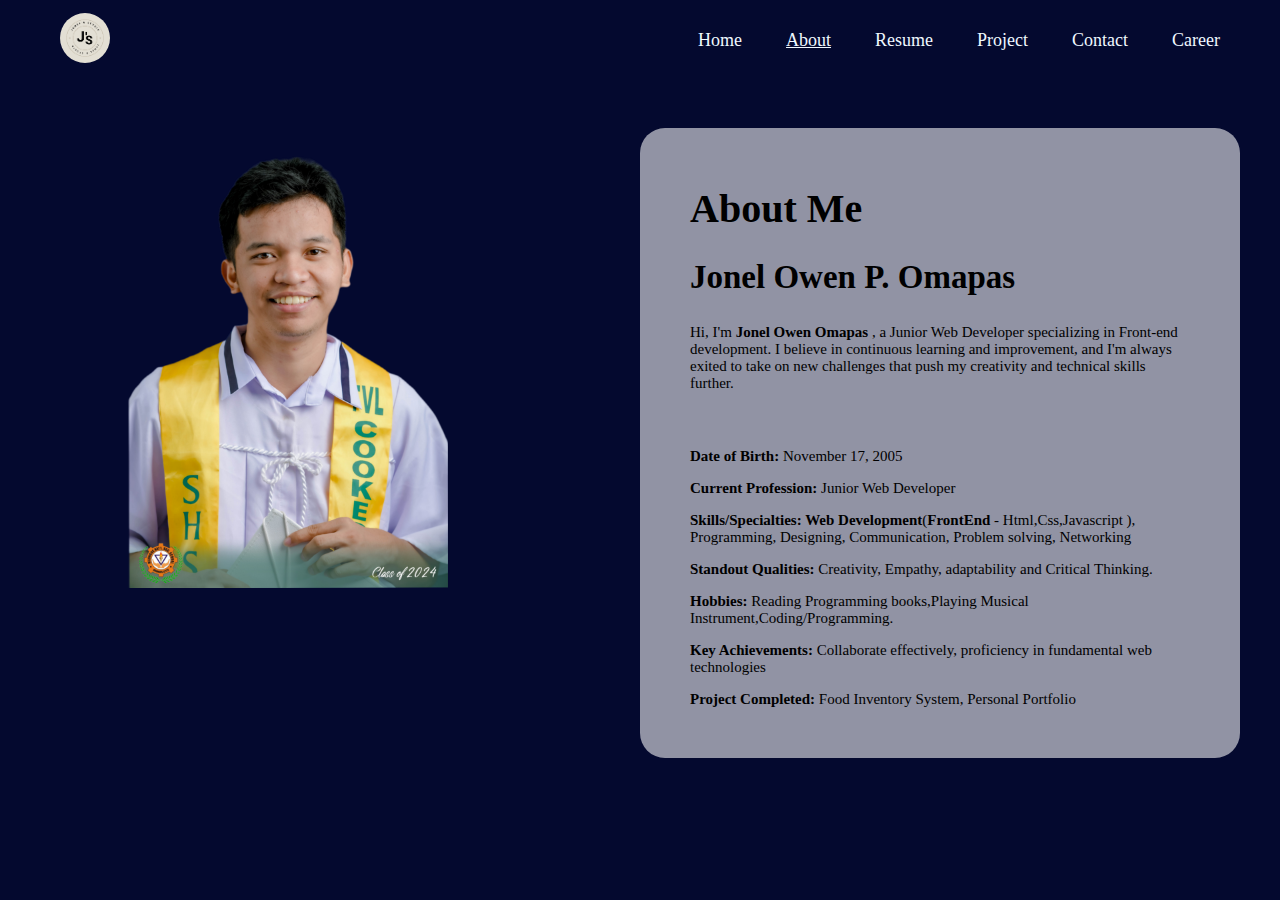
<file: About.html>
<!DOCTYPE html>
<html lang="en">
<head>
    <meta charset="UTF-8">
    <meta name="viewport" content="width=device-width, initial-scale=1.0">
    <link rel="shortcut icon" href="img/logo.png" type="image/x-icon">
    <title>JStudio</title>
    <link rel="stylesheet" href="style.css">
    <style>
        * {
            font-family: 'Times New Roman';
            box-sizing: border-box;
        }
        body {
            background-color: #04092F;
            margin: 0;
            padding: 0;
        }
    </style>
</head>
<body>
    <nav class="navbar">
        <div class="logo">
            <img src="img/logo.png" alt="Kent's Portfolio Logo">
        </div>
        <div class="menu">
            <ul>
                <li><a href="home.html">Home</a></li>
                <li><a href="About.html" style="text-decoration: underline;">About</a></li>
                <li><a href="Resume.html">Resume</a></li>
                <li><a href="Project.html">Project</a></li>
                <li><a href="Contact.html">Contact</a></li>
                <li><a href="Career.html">Career</a></li>
            </ul>
        </div>
    </nav>

    <div class="pic-about">
        <img src="img/Jonel.png" alt="This is my profile in my resume">
    </div>

    <div class="intro-about">
        <section>
            <h1>About Me<br></h1>
            <h2>Jonel Owen P. Omapas</h2>
            <p>Hi, I'm <b>Jonel Owen Omapas</b> , a Junior Web Developer specializing in Front-end development. 
                I believe in continuous learning and improvement, and I'm always exited to take on new challenges that push
                 my creativity and technical skills further.</p><br>
            <p><b>Date of Birth: </b>November 17, 2005</p>
            <p><b>Current Profession: </b>Junior Web Developer</p>
            <p><b>Skills/Specialties: </b> <b>Web Development</b>(<b>FrontEnd</b> - Html,Css,Javascript ), Programming, Designing, Communication, Problem solving, Networking</p>
            <p><b>Standout Qualities: </b>Creativity, Empathy, adaptability and Critical Thinking.</p>  
            <p><b>Hobbies: </b>Reading Programming books,Playing Musical Instrument,Coding/Programming.</p>
            <p><b>Key Achievements: </b>Collaborate effectively, proficiency in fundamental web technologies </p>
            <p><b>Project Completed: </b>Food Inventory System, Personal Portfolio</p><br>
        </section>
    </div>
</body>
</html>
</file>
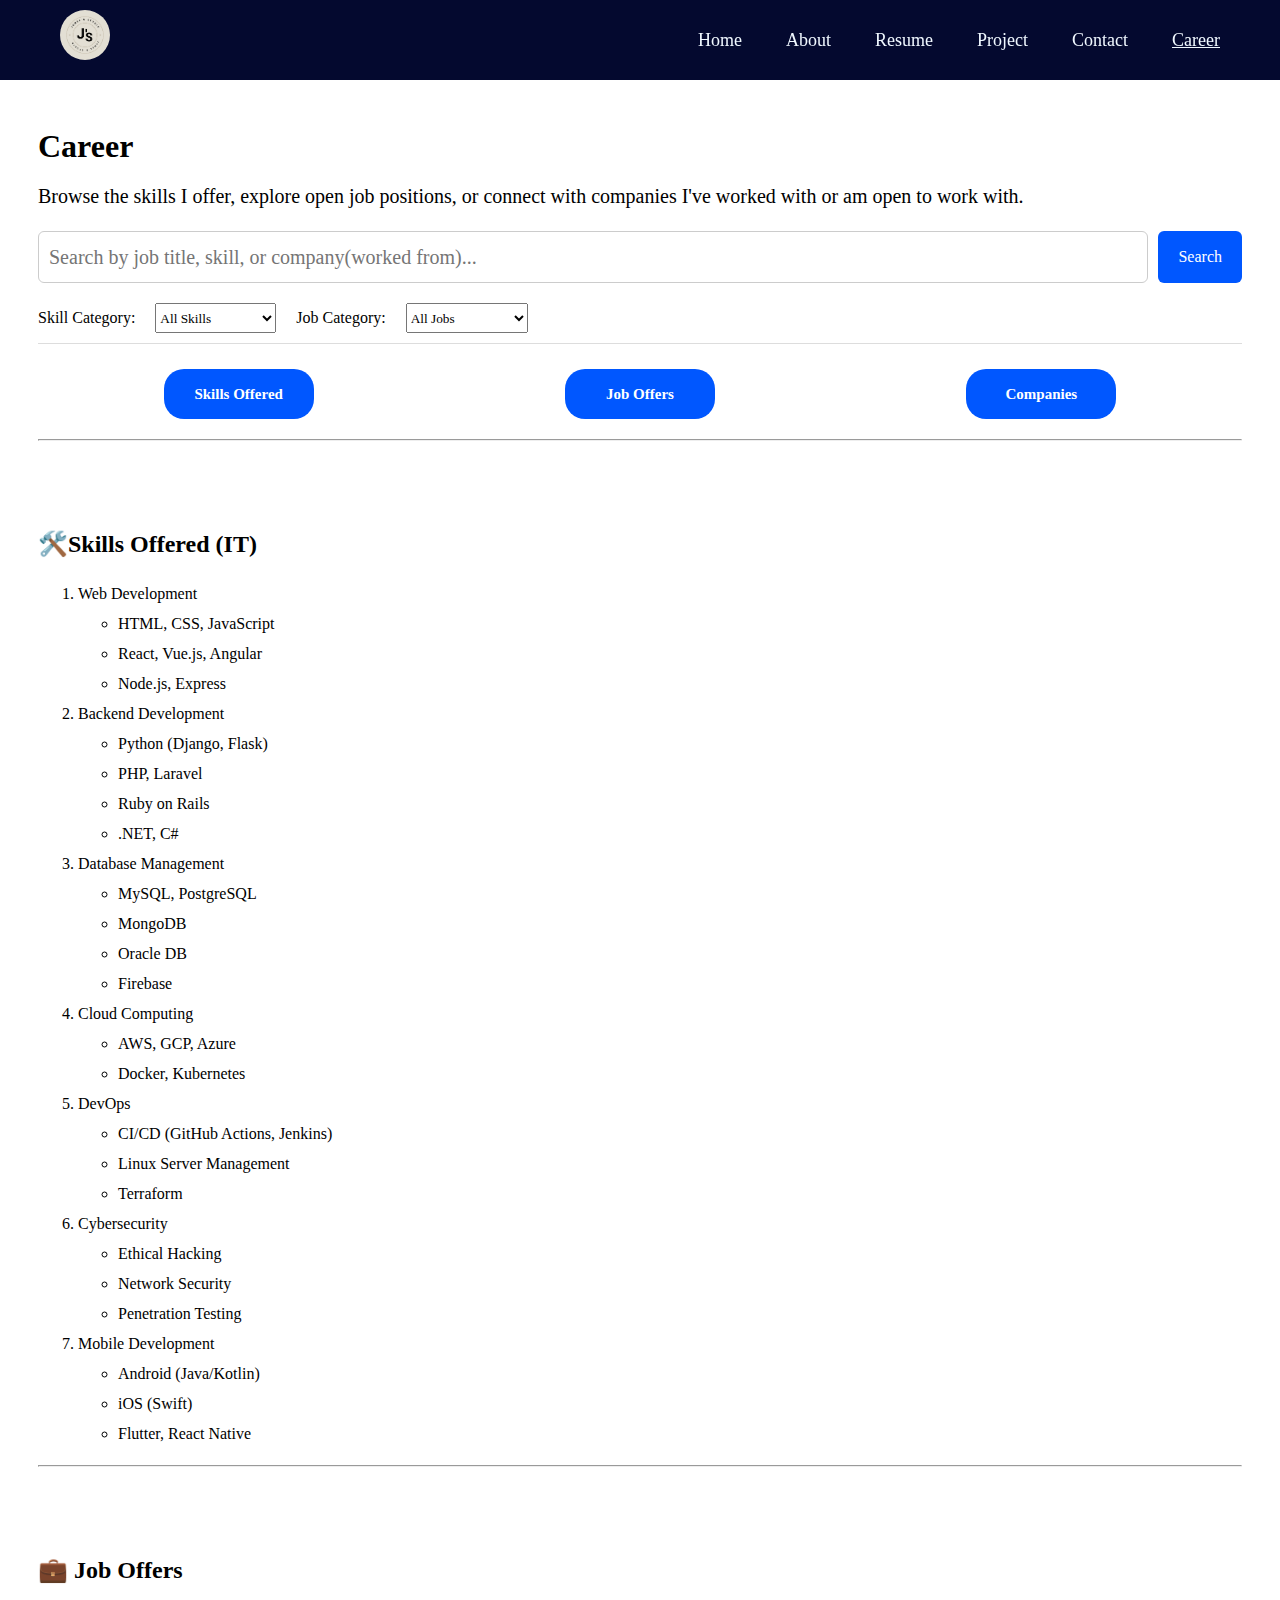
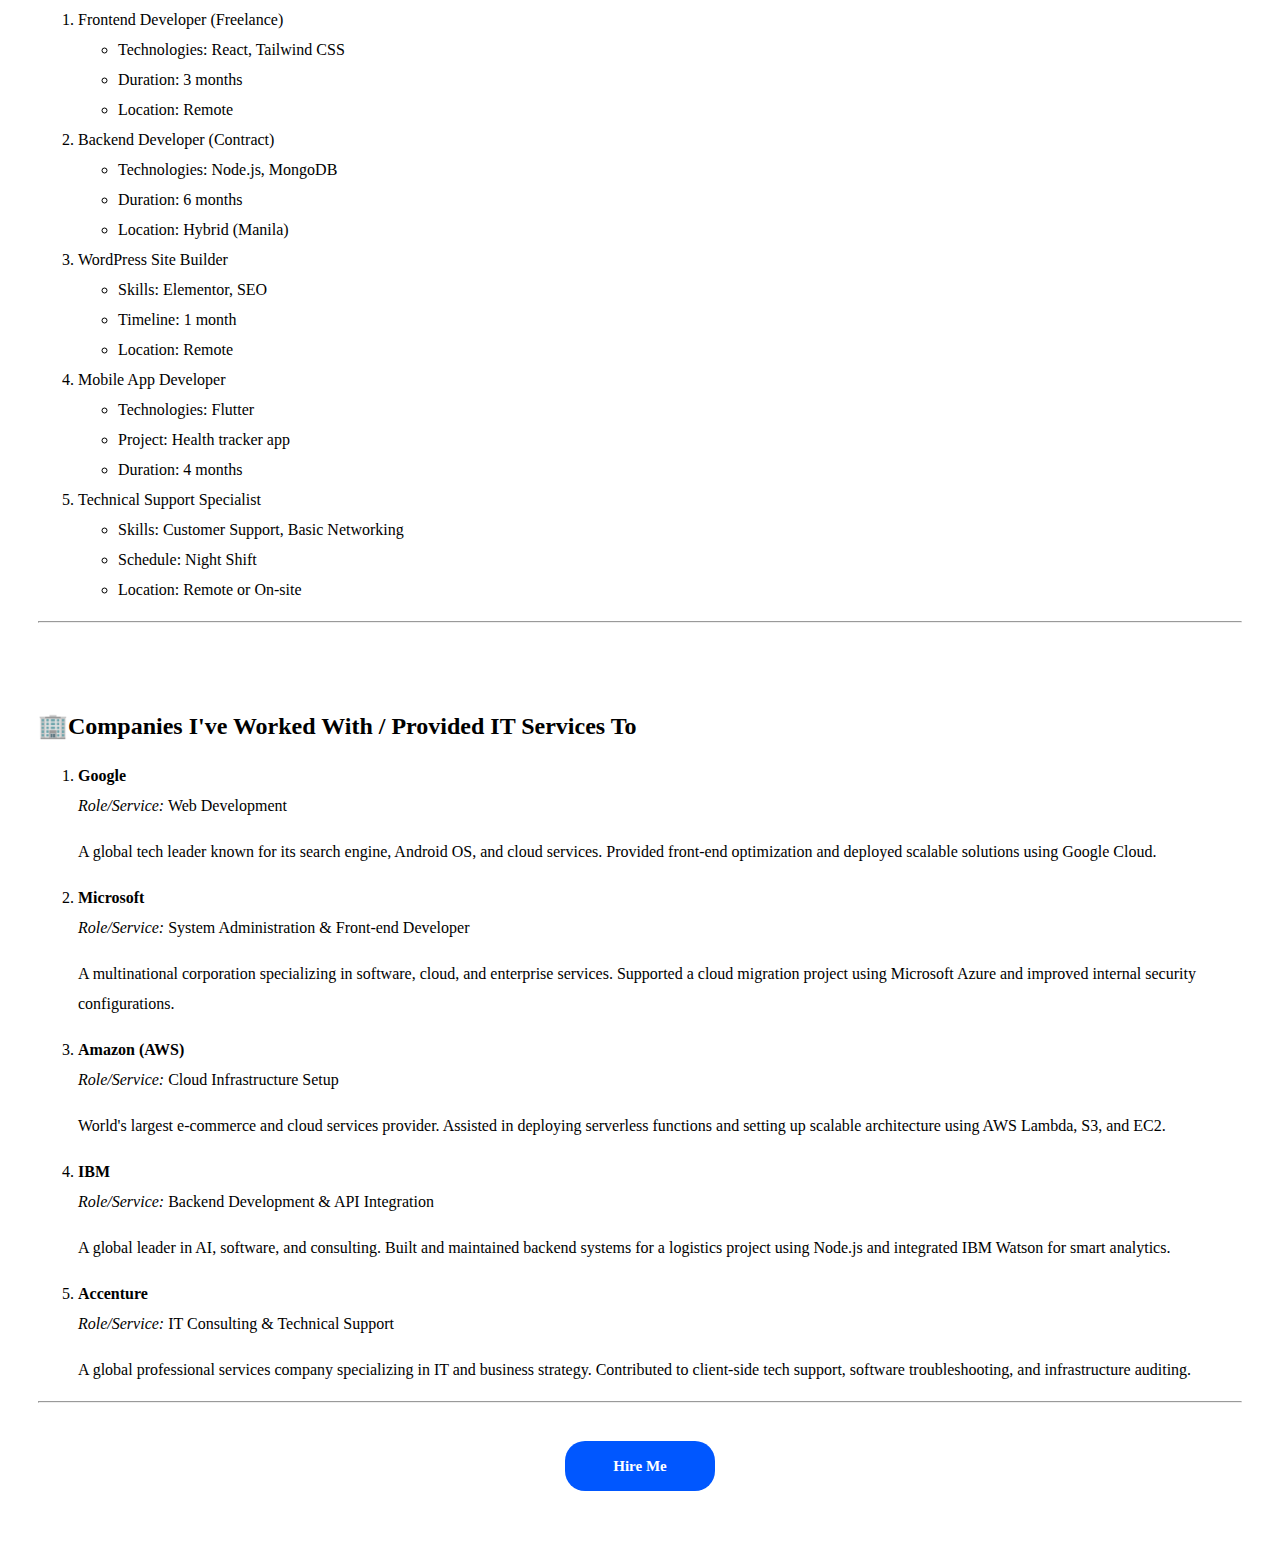
<file: Career.html>
<!DOCTYPE html>
<html lang="en">
<head>
    <meta charset="UTF-8">
    <meta name="viewport" content="width=device-width, initial-scale=1.0">
    <link rel="shortcut icon" href="img/logo.png" type="image/x-icon">
    <title>JStudio</title>
    <link rel="stylesheet" href="style.css">
    <style>
        * {
            font-family: 'Times New Roman';
            box-sizing: border-box;
            line-height: 30px;
            scroll-behavior: smooth;
        }
    </style>
</head>
<body>
    <nav class="navbar">
        <div class="logo">
            <img src="img/logo.png" alt="Jonel's Portfolio Logo" >
        </div>
        <div class="menu">
            <ul>
                <li><a href="home.html">Home</a></li>
                <li><a href="About.html">About</a></li>
                <li><a href="Resume.html">Resume</a></li>
                <li><a href="Project.html">Project</a></li>
                <li><a href="Contact.html">Contact</a></li>
                <li><a style="text-decoration: underline;" href="Career.html">Career</a></li>
            </ul>
        </div>
    </nav>

    <section class="career-section">
        <h1>Career</h1>
        <p>Browse the skills I offer, explore open job positions, or connect with companies I've worked with or am open to work with.</p>
    
        <div class="search-bar">
          <input type="text" placeholder="Search by job title, skill, or company(worked from)...">
          <button>Search</button>
        </div>
    
        <div class="filters">
            <label for="skills">Skill Category:</label>
            <select id="skills">
              <option>All Skills</option>
              <option>Front-End</option>
              <option>Back-End</option>
              <option>Tools & Platforms</option>
            </select>

            <label for="Job">Job Category:</label>
            <select id="Job">
              <option>All Jobs</option>
              <option>Front-End</option>
              <option>Back-End</option>
              <option>Technical Support</option>
              <option>Software Engineer</option>
            </select>
        </div>
    
        <div class="tabs">
          <a href="#skill"><button>Skills Offered</button></a>
          <a href="#job"><button>Job Offers</button></a>
          <a href="#company"><button>Companies</button></a>
        </div>
        <hr>
    </section>

    <section id="skill">
        <h2>🛠️Skills Offered (IT)</h2>
        <ol>
            <li>Web Development
            <ul>
                <li>HTML, CSS, JavaScript</li>
                <li>React, Vue.js, Angular</li>
                <li>Node.js, Express</li>
            </ul>
            </li>
            <li>Backend Development
            <ul>
                <li>Python (Django, Flask)</li>
                <li>PHP, Laravel</li>
                <li>Ruby on Rails</li>
                <li>.NET, C#</li>
            </ul>
            </li>
            <li>Database Management
            <ul>
                <li>MySQL, PostgreSQL</li>
                <li>MongoDB</li>
                <li>Oracle DB</li>
                <li>Firebase</li>
            </ul>
            </li>
            <li>Cloud Computing
            <ul>
                <li>AWS, GCP, Azure</li>
                <li>Docker, Kubernetes</li>
            </ul>
            </li>
            <li>DevOps
            <ul>
                <li>CI/CD (GitHub Actions, Jenkins)</li>
                <li>Linux Server Management</li>
                <li>Terraform</li>
            </ul>
            </li>
            <li>Cybersecurity
            <ul>
                <li>Ethical Hacking</li>
                <li>Network Security</li>
                <li>Penetration Testing</li>
            </ul>
            </li>
            <li>Mobile Development
            <ul>
                <li>Android (Java/Kotlin)</li>
                <li>iOS (Swift)</li>
                <li>Flutter, React Native</li>
            </ul>
            </li>
        </ol>
        <hr>
    </section>

    <section id="job"> 
        <h2>💼 Job Offers</h2>
        <ol>
            <li>Frontend Developer (Freelance)
            <ul>
                <li>Technologies: React, Tailwind CSS</li>
                <li>Duration: 3 months</li>
                <li>Location: Remote</li>
            </ul>
            </li>
            <li>Backend Developer (Contract)
            <ul>
                <li>Technologies: Node.js, MongoDB</li>
                <li>Duration: 6 months</li>
                <li>Location: Hybrid (Manila)</li>
            </ul>
            </li>
            <li>WordPress Site Builder
            <ul>
                <li>Skills: Elementor, SEO</li>
                <li>Timeline: 1 month</li>
                <li>Location: Remote</li>
            </ul>
            </li>
            <li>Mobile App Developer
            <ul>
                <li>Technologies: Flutter</li>
                <li>Project: Health tracker app</li>
                <li>Duration: 4 months</li>
            </ul>
            </li>
            <li>Technical Support Specialist
            <ul>
                <li>Skills: Customer Support, Basic Networking</li>
                <li>Schedule: Night Shift</li>
                <li>Location: Remote or On-site</li>
            </ul>
            </li>
        </ol>
        <hr>
    </section>

    <section id="company">
        <h2>🏢Companies I've Worked With / Provided IT Services To</h2>
        <ol>
          <li>
            <strong>Google</strong><br>
            <em>Role/Service:</em> Web Development<br>
            <p>A global tech leader known for its search engine, Android OS, and cloud services. Provided front-end optimization and deployed scalable solutions using Google Cloud.</p>
          </li>
          <li>
            <strong>Microsoft</strong><br>
            <em>Role/Service:</em> System Administration & Front-end Developer<br>
            <p>A multinational corporation specializing in software, cloud, and enterprise services. Supported a cloud migration project using Microsoft Azure and improved internal security configurations.</p>
          </li>
          <li>
            <strong>Amazon (AWS)</strong><br>
            <em>Role/Service:</em> Cloud Infrastructure Setup<br>
            <p>World's largest e-commerce and cloud services provider. Assisted in deploying serverless functions and setting up scalable architecture using AWS Lambda, S3, and EC2.</p>
          </li>
          <li>
            <strong>IBM</strong><br>
            <em>Role/Service:</em> Backend Development & API Integration<br>
            <p>A global leader in AI, software, and consulting. Built and maintained backend systems for a logistics project using Node.js and integrated IBM Watson for smart analytics.</p>
          </li>
          <li>
            <strong>Accenture</strong><br>
            <em>Role/Service:</em> IT Consulting & Technical Support<br>
            <p>A global professional services company specializing in IT and business strategy. Contributed to client-side tech support, software troubleshooting, and infrastructure auditing.</p>
          </li>
        </ol>
        <hr>
      </section>

      <div class="hire">
        <a href="Contact.html"><button>Hire Me</button></a>
      </div>
</body>
</html>
</file>
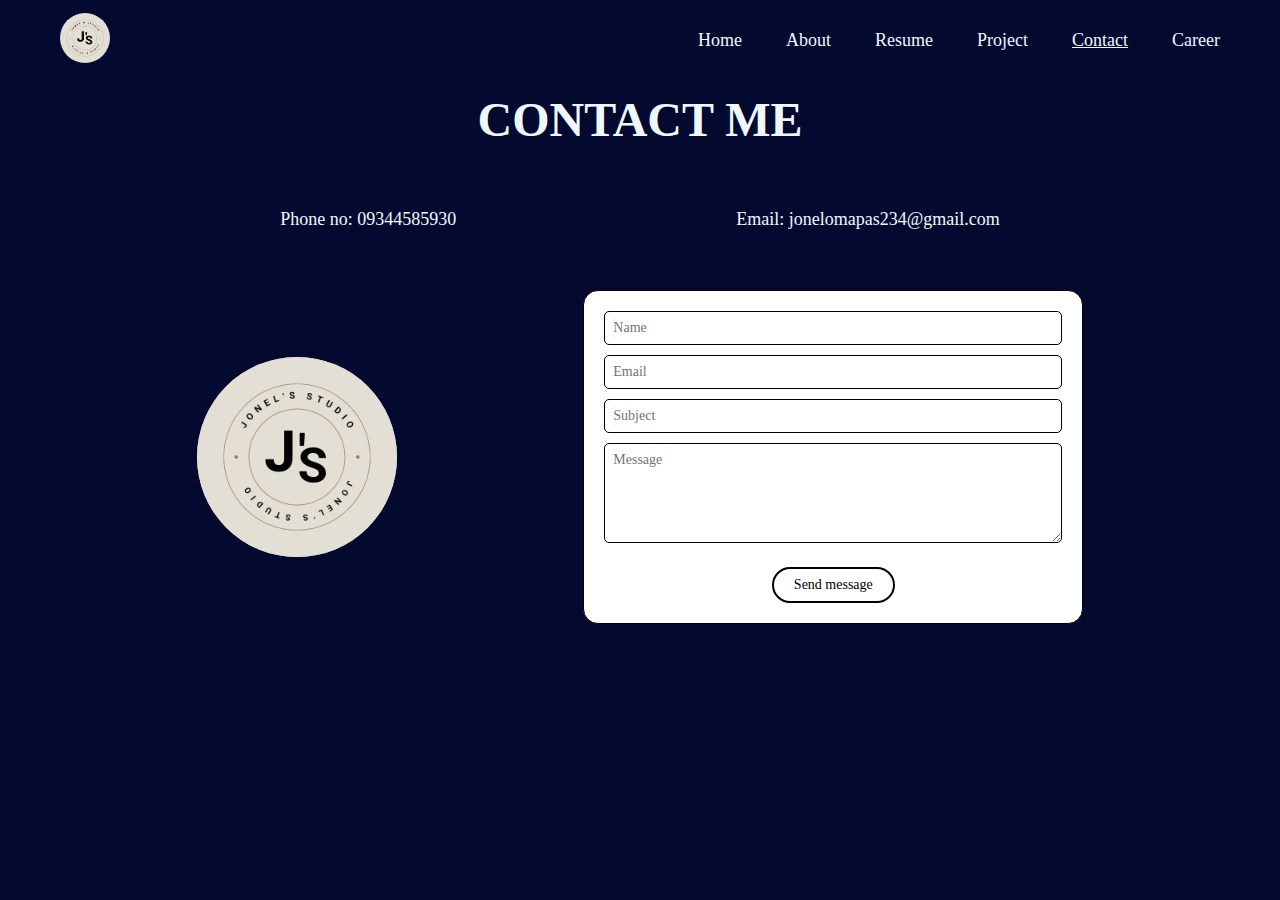
<file: Contact.html>
<!DOCTYPE html>
<html lang="en">
<head>
    <meta charset="UTF-8">
    <meta name="viewport" content="width=device-width, initial-scale=1.0">
    <link rel="shortcut icon" href="img/logo.png" type="image/x-icon">
    <title>JStudio</title>
    <link rel="stylesheet" href="style.css">
    <style>
        * {
            font-family: 'Times New Roman';
            box-sizing: border-box;
        }
        body {
            background-color: #04092F;
            margin: 0;
            padding: 0;
        }
        body .contact, .division{
            display: flex;
            align-items: center;
            justify-content: center;
            margin-top: 60px;
            color: aliceblue;
            font-size: 1.5em;
        }
        .intro, .pic {
            display: inline-block;
            vertical-align: top;
            margin: 100px 40px 20px 40px;
            padding: 20px;
        }
        .intro {
            margin-top: 5%;
            font-size: 22px;
            color: white;
            width: 60%;
        }
        .intro span {
            color: aquamarine;
        }
        .pic {
            background-color: azure;
            width: 20%;
            margin-bottom: 0;
            margin-top: 10%;
            margin-left: 10%;
        }
        .pic img {
            width: 100%;
            margin: -10px;
            padding: 0;
        }
        span {
            font-size: 41px;
        }
        
    </style>
</head>
<body>
    <nav class="navbar">
        <div class="logo">
            <img src="img/logo.png" alt="Kent's Portfolio Logo">
        </div>
        <div class="menu">
            <ul>
                <li><a href="home.html">Home</a></li>
                <li><a href="About.html">About</a></li>
                <li><a href="Resume.html">Resume</a></li>
                <li><a href="Project.html">Project</a></li>
                <li><a href="Contact.html" style="text-decoration: underline;">Contact</a></li>
                <li><a href="Career.html">Career</a></li>
            </ul>
        </div>
    </nav>

    <div class="contact"><h1>CONTACT ME</h1></div>
    <div class="contact-info">
        <div>Phone no: 09344585930</div>
        <div>Email: <a href="mailto: jonelomapas234@gmail.com">jonelomapas234@gmail.com</a></div>
      </div>
    
    
      <div class="container">
        <div class="profile-circle"><img src="img/logo.png" alt=""></div>
        <form> 
        <div class="form-box">
          <input type="text" placeholder="Name">
          <input type="email" placeholder="Email">
          <input type="text" placeholder="Subject">
          <textarea placeholder="Message"></textarea>
          <button>Send message</button>
        </form> 
        </div>
      </div>
</body>
</html>
</file>
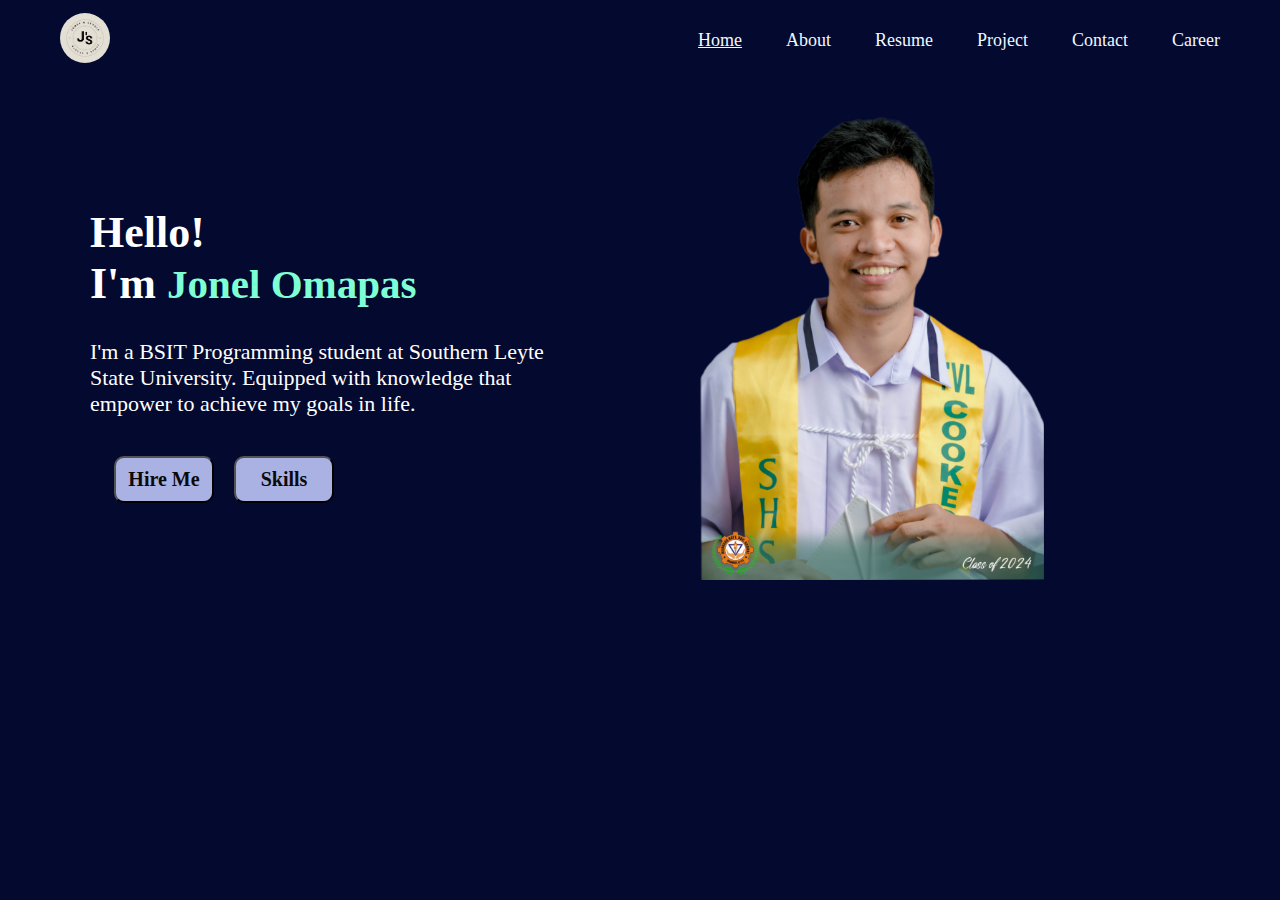
<file: home.html>
<!DOCTYPE html>
<html lang="en">
<head>
    <meta charset="UTF-8">
    <meta name="viewport" content="width=device-width, initial-scale=1.0">
    <link rel="shortcut icon" href="img/logo.png" type="image/x-icon">
    <title>JStudio</title>
    <link rel="stylesheet" href="style.css">
    <style>
        * {
            font-family: 'Times New Roman';
            box-sizing: border-box;
        }
        body {
            background-color: #04092F;
            margin: 0;
            padding: 0;
        }
    </style>
</head>
<body>
    <nav class="navbar">
        <div class="logo">
            <img src="img/logo.png" alt="Jonel's Portfolio Logo">
             <!-- <h2>J'STUDIO</h3> -->
        </div>
        <div class="menu">
            <ul>
                <li><a href="home.html" style="text-decoration: underline;">Home</a></li>
                <li><a href="About.html">About</a></li>
                <li><a href="Resume.html">Resume</a></li>
                <li><a href="Project.html">Project</a></li>
                <li><a href="Contact.html">Contact</a></li>
                <li><a href="Career.html">Career</a></li>
            </ul>
        </div>
    </nav>

    <div class="introhome">
        <section>
            <h1>Hello!<br>
                I'm <span class="name">Jonel Omapas</span>
            </h1>
            <p>I'm a BSIT Programming student at Southern Leyte State University. Equipped with knowledge that empower to achieve my goals in life.</p>
        </section>
    </div>

    <div class="pichome">
        <img src="img/Jonel.png" alt="This is my profile in my resume">
    </div>
    <div class="hire-me">
        <a href="Contact.html"><button>Hire Me</button></a>
        <a href="Career.html"><button>Skills</button></a>
    </div>
</body>
</html>
</file>
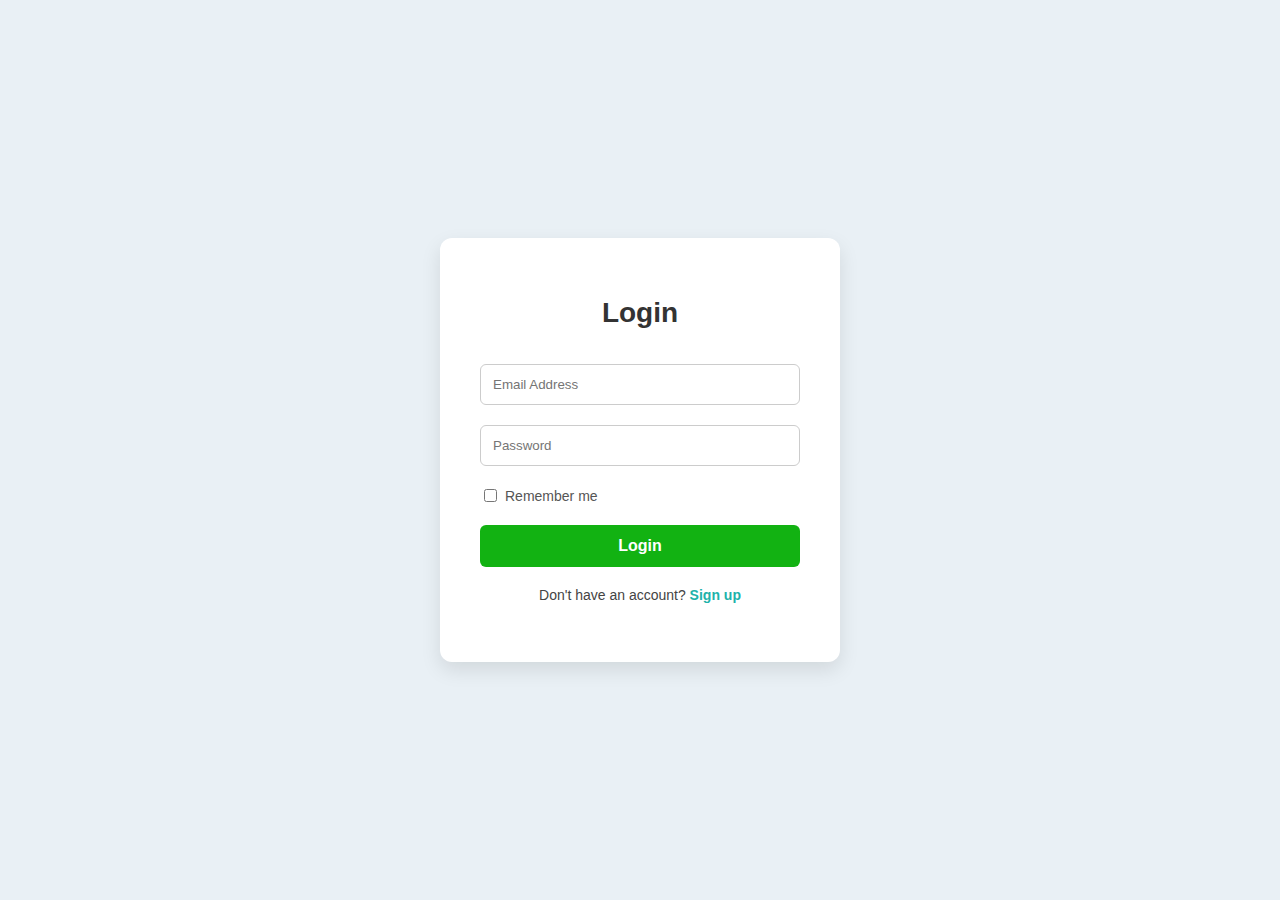
<file: login.html>
<!DOCTYPE html>
<html lang="en">
<head>
  <meta charset="UTF-8" />
  <meta http-equiv="X-UA-Compatible" content="IE=edge" />
  <meta name="viewport" content="width=device-width, initial-scale=1.0" />
  <link rel="shortcut icon" href="img/logo.png" type="image/x-icon">
  <title>Login</title>
    <link rel="stylesheet" href="style.css">
  <style>
    body {
      margin: 0;
      font-family: Arial, sans-serif;
      background: #e9f0f5;
      height: 100vh;
      display: flex;
      align-items: center;
      justify-content: center;
    }
  </style>
</head>
<body>

  <div class="log-container">
    <form action="home.html">
      <h1>Login</h1>

      <input type="email" placeholder="Email Address" required /><br />
      <input type="password" placeholder="Password" required /><br />

      <label class="check">
        <input type="checkbox" />
        Remember me
      </label>

      <button type="submit" class="login2">Login</button>

      <h4>
        Don't have an account?
        <a href="sign.html" class="signup">Sign up</a>
      </h4>
    </form>
  </div>

</body>
</html>
</file>
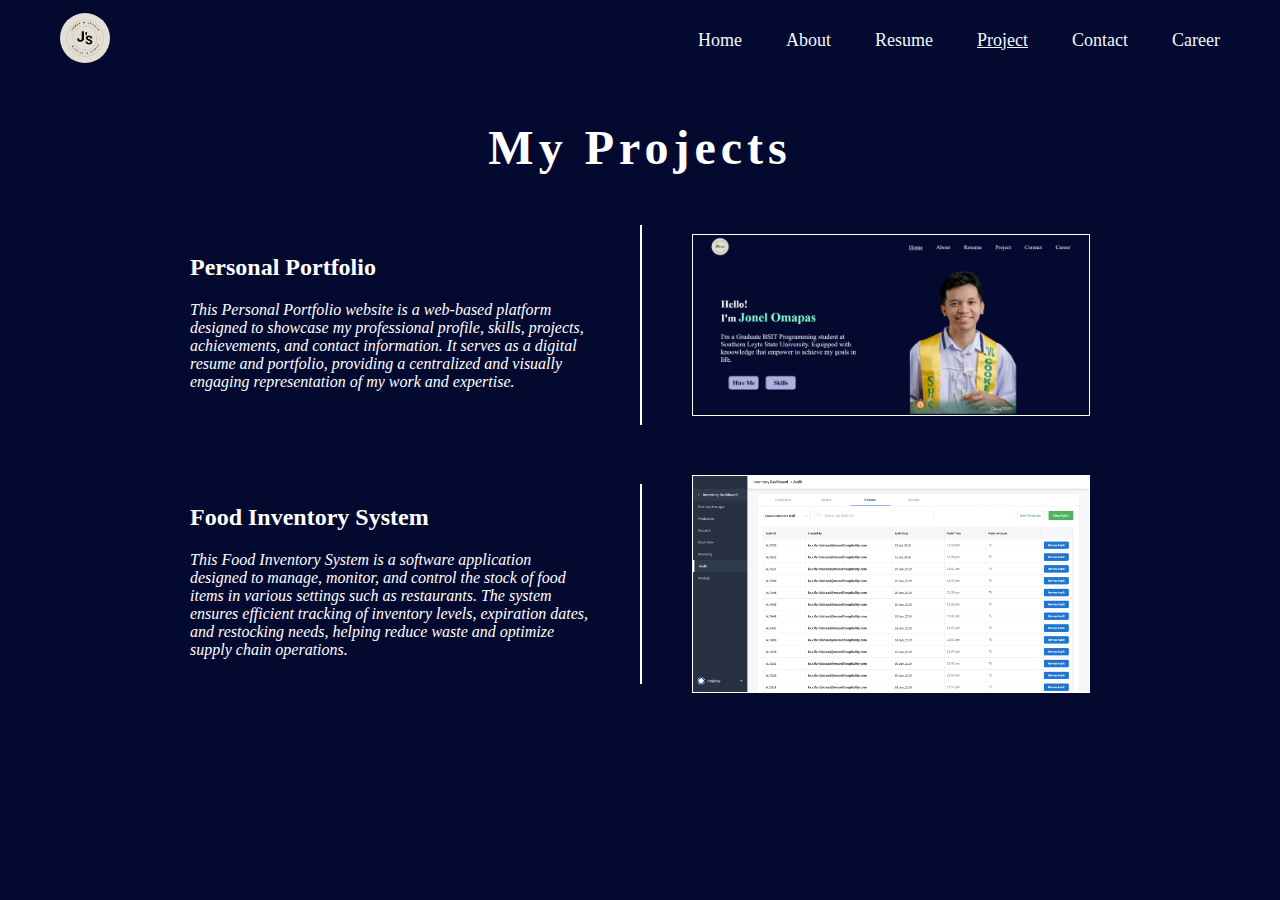
<file: Project.html>
<!DOCTYPE html>
<html lang="en">
<head>
  <meta charset="UTF-8">
  <meta name="viewport" content="width=device-width, initial-scale=1.0">
  <link rel="shortcut icon" href="img/logo.png" type="image/x-icon">
  <title>JStudio</title>
  <link rel="stylesheet" href="style.css">
  <style>
    * {
        font-family: 'Times New Roman';
        box-sizing: border-box;
        color: white;
        margin: 0;
        padding: 0;
        }

    body {
        background-color: #04092F;
        font-family: Cambria, Cochin, Georgia, Times, 'Times New Roman', serif;
        }
  </style>
</head>
<body>

    <nav class="navbar">
        <div class="logo">
            <img src="img/logo.png" alt="Kent's Portfolio Logo">
        </div>
        <div class="menu">
            <ul>
                <li><a href="home.html">Home</a></li>
                <li><a href="About.html">About</a></li>
                <li><a href="Resume.html">Resume</a></li>
                <li><a href="Project.html" style="text-decoration: underline;">Project</a></li>
                <li><a href="Contact.html">Contact</a></li>
                <li><a href="Career.html">Career</a></li>
            </ul>
        </div>
    </nav>

  <section class="projects-section">
    <h1>My Projects</h1>

    <div class="project-container">
      <!-- Project 1 -->
      <div class="project-card">
        <div class="project-info">
          <h2>Personal Portfolio</h2>
          <p><em>This Personal Portfolio website is a web-based platform designed to showcase my
            professional profile, skills, projects, achievements, and contact information. 
            It serves as a digital resume and portfolio, providing a centralized and visually engaging representation of my work and expertise.</em></p>
        </div>
        <div class="divider"></div>
        <div class="upload-box"><img src="img/sample.png" alt="This is an image"></div>
      </div>

      <!-- Project 2 -->
      <div class="project-card">
        <div class="project-info">
          <h2>Food Inventory System</h2>
          <p><em>This Food Inventory System is a software application designed to manage, monitor, and control the stock of food items in various settings such as restaurants. 
            The system ensures efficient tracking of inventory levels, expiration dates, and restocking needs, helping reduce waste and optimize supply chain operations.</em></p>
        </div>
        <div class="divider"></div>
        <div class="upload-box"><img src="img/Audit-1.png" alt=""></div>
      </div>
</body>
</html>
</file>
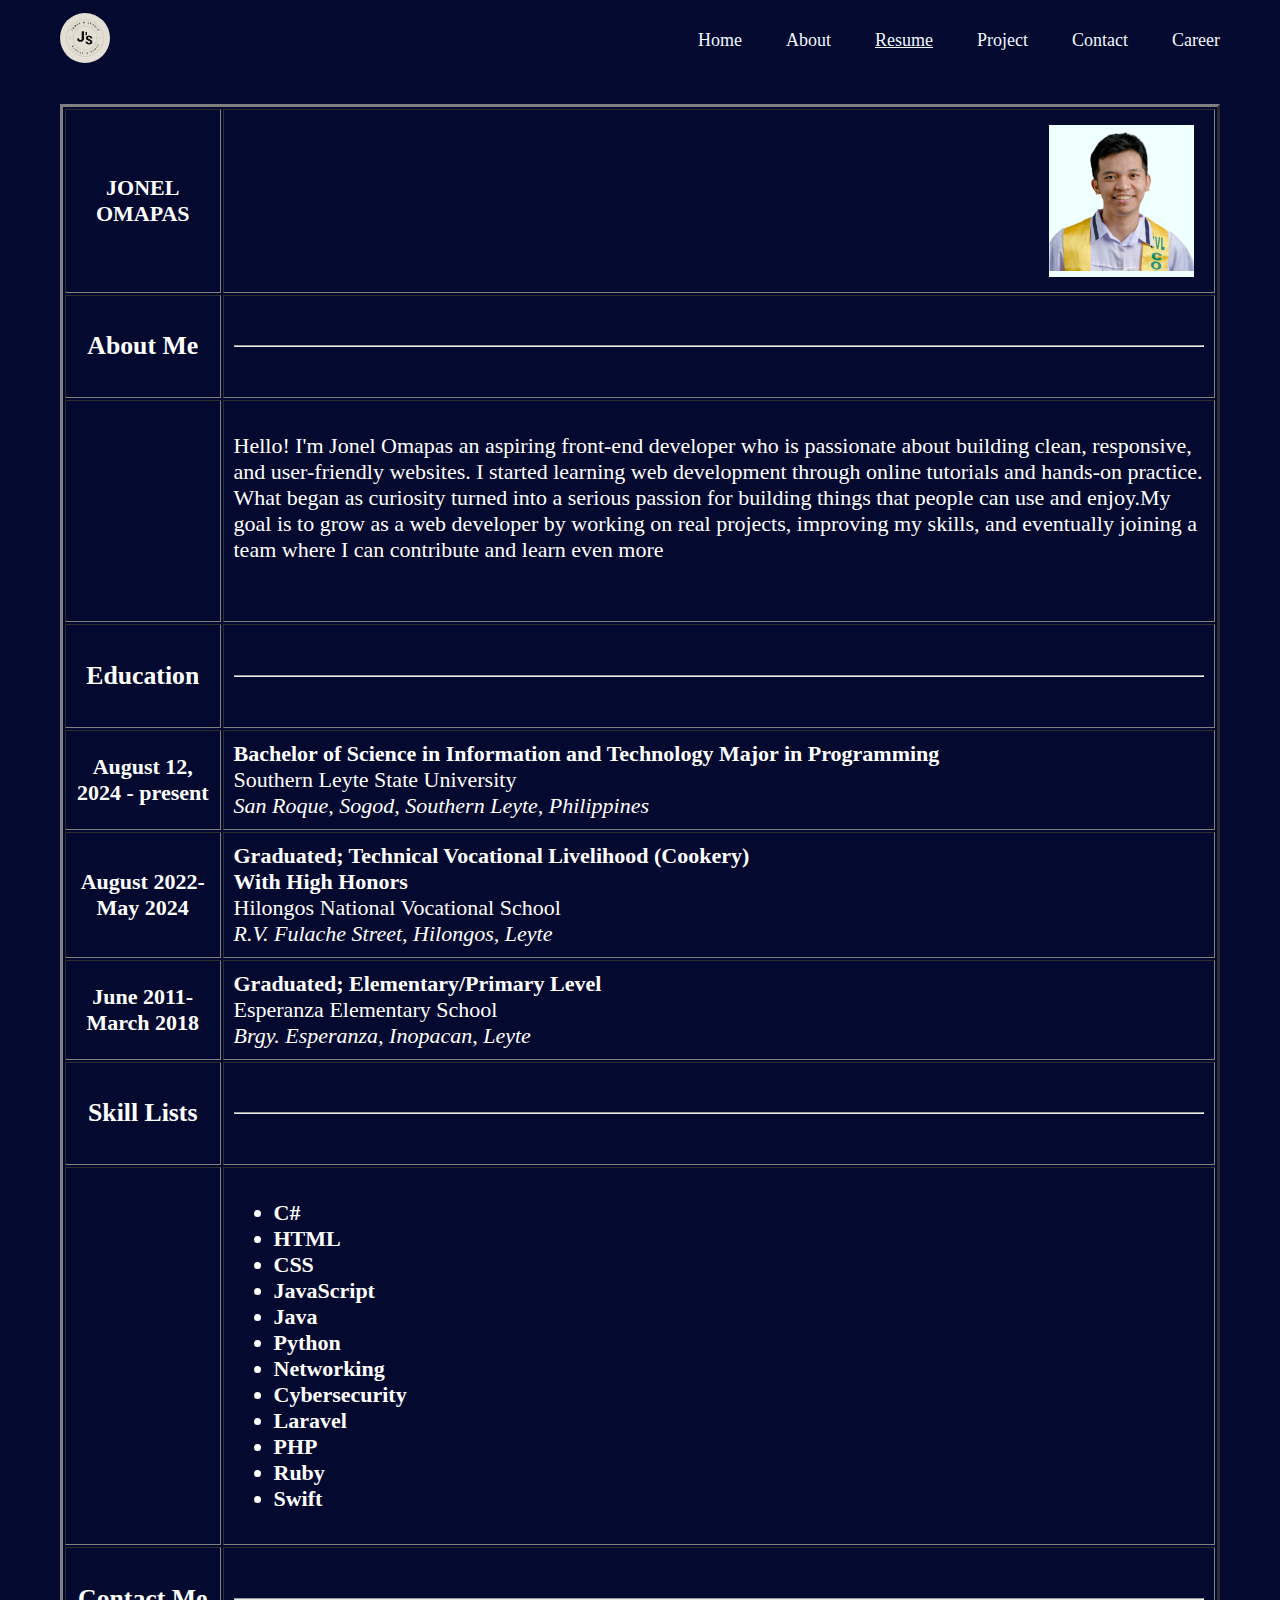
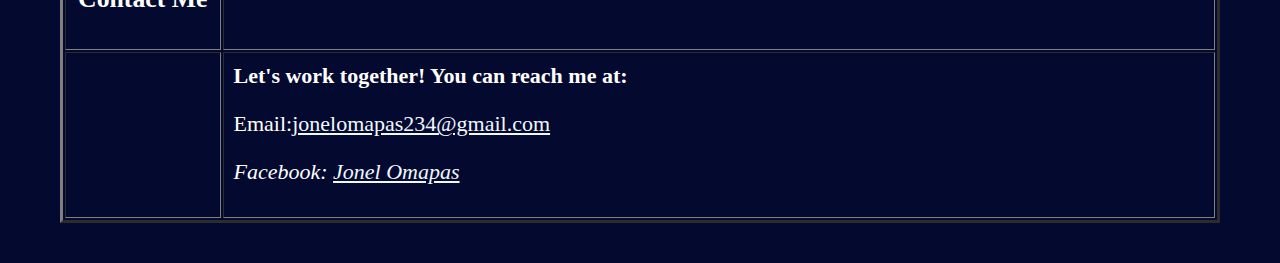
<file: Resume.html>
<!DOCTYPE html>
<html lang="en">
<head>
    <meta charset="UTF-8">
    <meta name="viewport" content="width=device-width, initial-scale=1.0">
    <link rel="shortcut icon" href="img/logo.png" type="image/x-icon">
    <title>JStudio</title>
    <link rel="stylesheet" href="style.css">
    <style>
        * {
            font-family: 'Times New Roman';
            box-sizing: border-box;
        }
        body {
            background-color: #04092F;
            margin: 0;
            padding: 0;
        }
        .navbar {
            position: fixed;
            z-index: 999;
            background-color: #04092F;
            display: inline-flex;
            align-items: center;
            padding-left: 20px;
            height: 80px;
            width: 100%;
            top: 0;
            left: 0;
        }
        .navbar .logo {
            margin: 5px 40px;
        }
        .menu {
            margin-left: auto;
            margin-right: 40px;
        }
        .menu a {
            color: aliceblue;
            text-decoration: none;
        }
        .menu li {
            text-decoration: none;
            padding: 12px 20px;
            display: inline-block;
            text-align: right;
            font-size: 18px;
        }
        .menu a:hover {
            text-decoration: underline;
            color: aliceblue;
            text-shadow: 0px 0px 20px aqua;
        }
        .logo img {
            border-radius: 50%;
            width: 50px;
        }
    </style>
</head>
<body>
    <nav class="navbar">
        <div class="logo">
            <img src="img/logo.png" alt="Kent's Portfolio Logo">
        </div>
        <div class="menu">
            <ul>
                <li><a href="home.html">Home</a></li>
                <li><a href="About.html">About</a></li>
                <li><a href="Resume.html" style="text-decoration: underline;">Resume</a></li>
                <li><a href="Project.html">Project</a></li>
                <li><a href="Contact.html">Contact</a></li>
                <li><a href="Career.html">Career</a></li>
            </ul>
        </div>
    </nav>

    <div class="intro">
        <table border="3px">
            <tr>
                <th>JONEL OMAPAS</th>
                <td>
                    <div class="pic">
                    <img src="img/ID.png" alt="This is my profile in my resume">
                    </div>
                </td>
            </tr>
            
            <tr>
                <th><h3>About Me</h3></th>
                <td><hr></td>
            </tr>
              
              <th></th>
                <td>
                 <p>Hello! I'm Jonel Omapas an aspiring front-end developer who is passionate about building clean, responsive, and user-friendly websites. I started learning web development through online tutorials and hands-on practice. What began as curiosity turned into a serious passion for building things that people can use and enjoy.My goal is to grow as a web developer by working on real projects, improving my skills, and eventually joining a team where I can contribute and learn even more</p><br>
                </td>
                
                
            <tr>
                <th><h3>Education</h3></th>
                <td><hr></td>
            </tr>
            <tr>
                <th>August 12, 2024 - present</th>
                <td><b>Bachelor of Science in Information and Technology Major in Programming</b><br>
                 Southern Leyte State University <br>
                 <em>San Roque, Sogod, Southern Leyte, Philippines</em> 
                </td>
            </tr>
            <tr>
                <th>August 2022- May 2024</th>
                <td><b>Graduated; Technical Vocational Livelihood (Cookery)</b><br>
                 <b>With High Honors <br></b> Hilongos National Vocational School <br>
                 <em>R.V. Fulache Street, Hilongos, Leyte</em>
                </td>
            </tr>
            <tr>
                <th>June 2011- March 2018</th>
                <td><b>Graduated; Elementary/Primary Level</b><br>
                 Esperanza Elementary School<br>
                 <em>Brgy. Esperanza, Inopacan, Leyte</em>
                </td>
            </tr>
            
            <tr>
                <th><h3>Skill Lists</h3></th>
                <td><hr></td>
            </tr>
            
            <tr>
                <th></th>
                
                <td><b><ul>
                    <li>C#</li>
                    <li>HTML</li>
                    <li>CSS</li>
                    <li>JavaScript</li>
                    <li>Java</li>
                    <li>Python</li>
                    <li>Networking</li>
                    <li>Cybersecurity</li>
                    <li>Laravel</li>
                    <li>PHP</li>
                    <li>Ruby</li>
                    <li>Swift</li>
                </ul></b>
                
                </td>
            </tr>
            
            <tr>
                <th><h3>Contact Me</h3></th>
                <td><hr></td>
            </tr>
            <tr>
                <th></th>
                <td><b>Let's work together! You can reach me at:</b><br>
               <p>Email:<a href="mailto: jonelomapas234@gmail.com">jonelomapas234@gmail.com</a></p>
               <em><p>Facebook: <a href="https://www.facebook.com/jonel.omapas.2024" target="_blank">Jonel Omapas</a></p></em>
                </td>
            </tr>
        </table>
    </div>
</body>
</html>
</file>
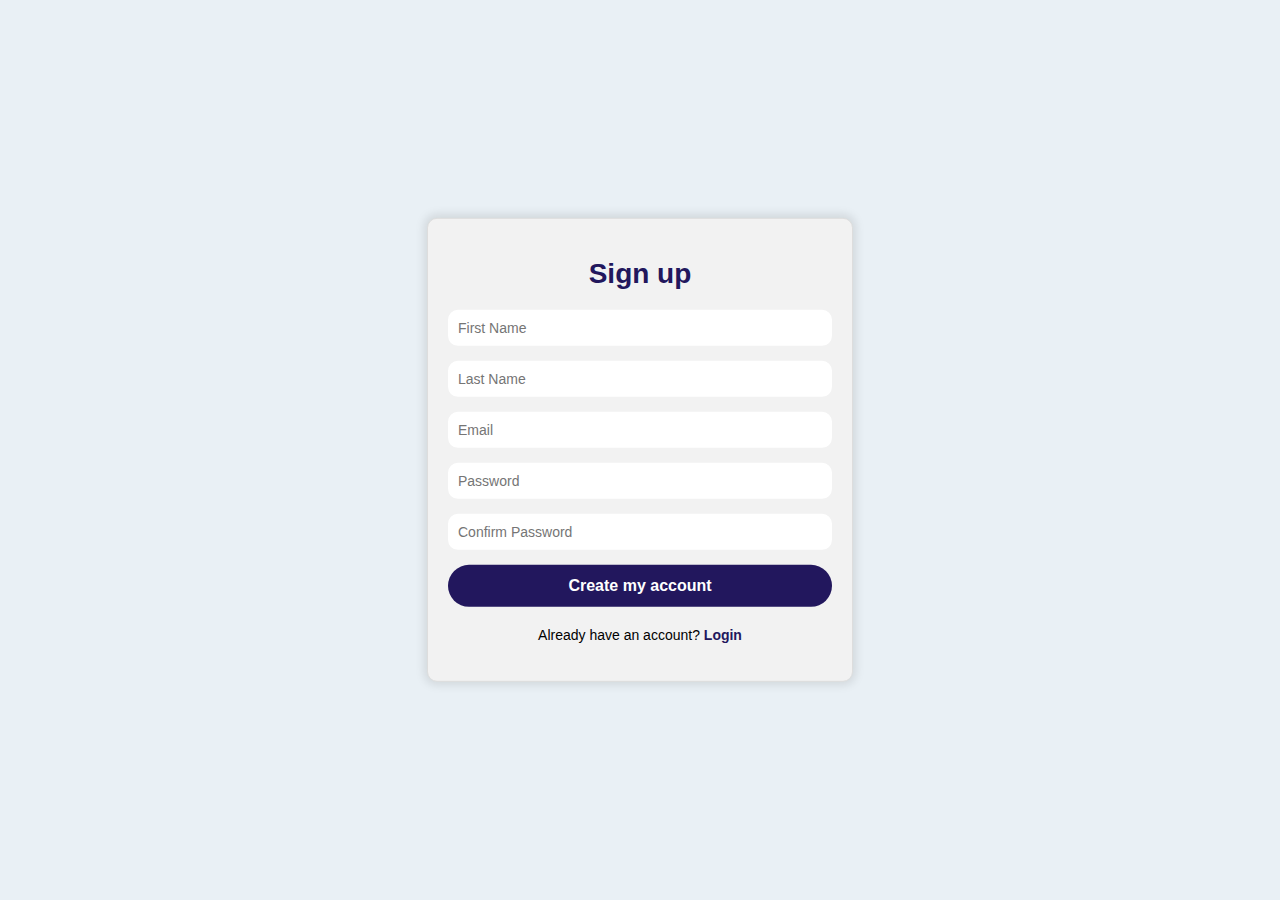
<file: sign.html>
<!DOCTYPE html>
<html lang="en">
<head>
  <meta charset="UTF-8" />
  <meta name="viewport" content="width=device-width, initial-scale=1.0"/>
  <link rel="shortcut icon" href="img/logo.png" type="image/x-icon">
  <title>Sign up</title>
    <link rel="stylesheet" href="style.css">
  <style>
    body {
      margin: 0;
      padding: 0;
      font-family: Arial, sans-serif;
      background-color: #e9f0f5;
      height: 100vh;
    }
  </style>
</head>

<body>
  <div class="sign-container">
    <form action="home.html">
      <h1 class="head">Sign up</h1>

      <input type="text" placeholder="First Name" required><br>
      <input type="text" placeholder="Last Name" required><br>
      <input type="email" placeholder="Email" required><br>
      <input type="password" placeholder="Password" required><br>
      <input type="password" placeholder="Confirm Password" required><br>

      <button type="submit" class="create">Create my account</button>

      <h4>Already have an account? <a href="login.html" class="sign">Login</a></h4>
    </form>
  </div>
</body>
</html>
</file>
<file: style.css>
/* landing css */
.nav-links {
    display: flex;
    gap: 30px;
  }

  .main-content {
    position: absolute;
    top: 50%;
    left: 50%;
    transform: translate(-50%, -50%);
    text-align: center;
  }

  .main-content h2 {
    font-size: 24px;
    margin-bottom: 10px;
    letter-spacing: 2px;
  }

  .main-content h1 {
    font-size: 100px;
    font-weight: bold;
    letter-spacing: 10px;
    margin-bottom: 20px;
  }
  .main nav button{
      background-color: transparent;
      font-size: 20px;
      border: none;
  }

  .main nav button:hover{
      text-decoration: underline;
  }

  .buttons {
    display: flex;
    justify-content: center;
    gap: 15px;
  }

  .buttons button{
        background-color: transparent;
        text-decoration: none;
        padding: 10px 20px;
        border-radius: 5px;
        font-size: 18px;
        border: 2px solid #00124a;
        color: #00124a;
        transition: ease-in color 0.3s;
  }

  .buttons button:hover {
    background: #00124a;
    color: white;
  }
  .pop{
      margin: auto;
  }

/* paras navbar sa tanan */
.navbar {
    position: fixed;
    z-index: 999;
    background-color: #04092F;
    display: inline-flex;
    align-items: center;
    padding-left: 20px;
    height: 80px;
    width: 100%;
    top: 0;
    left: 0;
}
.navbar .logo {
    margin: 5px 40px;
}
.menu {
    margin-left: auto;
    margin-right: 40px;
}
.menu a {
    color: aliceblue;
    text-decoration: none;
}
.menu li {
    text-decoration: none;
    padding: 12px 20px;
    display: inline-block;
    text-align: right;
    font-size: 18px;
}
.menu a:hover {
    text-decoration: underline;
    color: aliceblue;
    text-shadow: 0px 0px 20px aqua;
}
.logo img {
    border-radius: 50%;
    width: 50px;
}
.logo h2{
  color: #FFFFFF;
}

/* paras sign up */
.sign-container {
    position: absolute;
    top: 50%;
    left: 50%;
    transform: translate(-50%, -50%);
    text-align: center;
    background-color: #f2f2f2;
    padding: 20px;
    border: 1px solid #ddd;
    border-radius: 10px;
    box-shadow: 0 0 10px 3px rgba(0, 0, 0, 0.1);
    width: 30%;
}

h1.head {
  margin-bottom: 20px;
  font-size: 28px;
  color: #22175D;
}

.sign-container input {
  margin-bottom: 15px;
  padding: 10px;
  width: 100%;
  border: none;
  border-radius: 10px;
  box-sizing: border-box;
  font-size: 14px;
}

.create {
  background-color: #22175D;
  width: 100%;
  color: white;
  border-radius: 25px;
  padding: 12px;
  font-size: 16px;
  font-weight: bold;
  border: none;
  cursor: pointer;
  transition: background-color 0.3s ease;
}

.create:hover {
  background-color: #2f2590;
}

h4 {
  font-weight: 400;
  margin-top: 20px;
  font-size: 14px;
}

.sign {
  font-weight: bold;
  text-decoration: none;
  color: #22175D;
}

.sign:hover {
  text-decoration: underline;
}

 /* paras login */
 .log-container {
    background: #fff;
    padding: 40px;
    border-radius: 12px;
    box-shadow: 0 8px 20px rgba(0, 0, 0, 0.1);
    max-width: 400px;
    width: 90%;
    box-sizing: border-box;
    text-align: center;
  }

  .log-container h1 {
    margin-bottom: 25px;
    font-size: 28px;
    color: #333;
  }

  .log-container
  input[type="email"],
  .log-container
  input[type="password"] {
    width: 100%;
    padding: 12px;
    margin: 10px 0;
    border: 1px solid #ccc;
    border-radius: 6px;
    box-sizing: border-box;
  }

  .check {
    display: flex;
    align-items: center;
    margin-top: 10px;
    font-size: 14px;
    color: #555;
  }

  .check input {
    margin-right: 8px;
  }

  .login2 {
    width: 100%;
    padding: 12px;
    margin-top: 20px;
    background-color: #12b212;
    color: white;
    border: none;
    border-radius: 6px;
    font-weight: bold;
    font-size: 16px;
    cursor: pointer;
    transition: background-color 0.3s ease;
  }

  .login2:hover {
    background-color: #0f8f0f;
  }

  .log-container h4 {
    margin-top: 20px;
    font-weight: 400;
    font-size: 14px;
    color: #444;
  }

  .signup {
    color: lightseagreen;
    text-decoration: none;
    font-weight: bold;
  }

  .signup:hover {
    text-decoration: underline;
  }

  /* home css */
  .introhome, .pichome {
    display: inline-block;
    vertical-align: top;
    margin: 100px 40px 20px 40px;
    padding: 20px;
}
.introhome {
    margin-top: 10%;
    font-size: 22px;
    color: white;
    width: 45%;
}
.introhome span {
    color: aquamarine;
    font-size: 41px;
}
.pichome {
    width: 30%;
    margin-bottom: 0;
    /* animation: Jonel 1s ease-in; */
}
/* @keyframes Jonel {
  from{
      margin-left: 100px;
  }
  to{
      margin-right: 0;
  }
} */
.pichome img {
    width: 100%;
    margin: -20px;
}
    
.hire-me{
    justify-content: center;
    display: flex;
    align-items: center;
    margin-top: -10%;
    margin-left: 5%;
    width: 25%;
    gap: 20px;
}
.hire-me button{
    padding:10px;width: 100px;
    background-color: #aab1e3;
    color: rgb(10, 10, 10);
    transition: ease .3s;
    border-radius: 10px;
    font-size: 20px;
    font-weight: bold;
}
.hire-me button:hover{
    background-color: #04092F;
    color: aliceblue;
}

/* career css */
section {
    width: 100%;
    max-width: 100%;
    height: auto;
    margin: auto;
    padding: 30px;
}

.career-section {
    width: 100%;
    max-width: 100%;
    height: auto;
    margin: auto;
    margin-top: 80px;
    background: #fff;
    padding: 30px;
}

.career-section h1 {
    font-size: 32px;
    margin-bottom: 10px;
}

.career-section p {
    font-size: 20px;
    margin-bottom: 20px;
}

.search-bar {
    display: flex;
    gap: 10px;
    margin-bottom: 20px;
}

.search-bar input {
    flex: 1;
    padding: 10px;
    font-size: 20px;
    border: 1px solid #ccc;
    border-radius: 6px;
}

.search-bar button {
    padding: 10px 20px;
    font-size: 16px;
    background-color: #0057ff;
    color: white;
    border: none;
    border-radius: 6px;
    cursor: pointer;         
    transition: ease .3s;
}

.filters {
    display: flex;
    gap: 20px;
    margin-bottom: 25px;
    font-size: 16px;
    border-bottom: 1px solid #ddd;
    padding-bottom: 10px;
}

.tabs {
    display: flex;
    justify-content: space-around;
    margin-bottom: 20px;
}

.tabs  button, .hire button{
    color: #fff;
    border-radius: 20px;
    text-align: center;
    padding: 10px;
    width: 150px;
    background-color: #0057ff;
    font-weight: bold;
    font-size: 15px;
    border: none;
    cursor: pointer;
    transition: ease .3s;
}
.search-bar button:hover, .tabs button:hover, .hire button:hover{
    background-color: #04092F;
}
.hire{
    display: flex;
    align-items: center;
    justify-content: center;
    margin-bottom: 50px;
}

/* contact css */

.contact-info{
    display: flex;
    color: aliceblue;
    justify-content: space-evenly;
    margin: 30px 0;
    font-size: 18px;
    }

    .contact-info a{
      color: aliceblue;
      text-decoration: none;
    }

    .contact-info a:hover{
      text-decoration: underline;
      text-shadow: 0px 0px 20px aqua;
    }

    .container {
    display: flex;
    justify-content: space-evenly;
    align-items: center;
    padding: 30px;
    margin: 30px;
    }

    .profile-circle {
    width: 200px;
    height: 200px;
    background-color: #ccc;
    border-radius: 50%;
    display: flex;
    justify-content: center;
    align-items: center;
    margin-right: 50px;
    }
    .profile-circle img{
        border-radius: 50%;
        width: 100%;
    }

    .form-box {
    background-color: white;
    padding: 20px;
    border: 1px solid #000;
    border-radius: 15px;
    width: 500px;
    color: black;
    }

    .form-box input,
    .form-box textarea {
    width: 100%;
    margin-bottom: 10px;
    padding: 8px;
    border: 1px solid #000;
    border-radius: 5px;
    font-size: 14px;
    }

    .form-box textarea {
    height: 100px;
    /* resize: none; */
    }

    .form-box button {
    padding: 8px 20px;
    background-color: transparent;
    border: 2px solid black;
    border-radius: 20px;
    font-size: 14px;
    cursor: pointer;
    transition: all 0.3s ease;
    display: block;
    margin: 10px auto 0;
    }

    .form-box button:hover {
    background-color: #000;
    color: #fff;
    }

    /* project css */
    .projects-section {
        text-align: center;
        padding: 120px 20px 50px;
        }

        .projects-section h1 {
        font-size: 48px;
        letter-spacing: 5px;
        margin-bottom: 50px;
        color: #FFFFFF;
        }

        .project-container {
        display: flex;
        flex-direction: column;
        align-items: center;
        gap: 50px;
        }

        .project-card {
        display: flex;
        align-items: center;
        gap: 50px;
        max-width: 900px;
        width: 100%;
        justify-content: space-between;
        }

        .project-info {
        text-align: left;
        max-width: 400px;
        }

        .project-info h2 {
        font-size: 24px;
        color: #FFFFFF;
        margin-bottom: 20px;
        }

        .project-info p {
        font-style: italic;
        font-size: 16px;
        margin: 5px 0;
        }

        .divider {
        width: 2px;
        background-color: #FFFFFF;
        height: 200px;
        }

        .upload-box {
        width: 400px;
        height: auto;
        background: #FFFFFF;
        border: 1px solid #FFFFFF;
        display: flex;
        justify-content: center;
        align-items: center;
        color: #05092F;
        font-style: italic;
        font-size: 18px;
        }
        .project-container img{
            width: 100%;
            
        }

        /* Resume Css */
        .intro, .pic {
            display: inline-block;
            vertical-align: top;
            margin: 100px 40px 20px 40px;
            padding: 20px;
        }
        .intro {
            margin-top: 5%;
            font-size: 22px;
            color: white;
            width: fit-content;
        }
        .pic {
            background-color: azure;
            width: 15%;
            height: 15%;
            margin: 5px;
            margin-left: 84%;
            padding: 0;
        }
        .pic img {
            width: 100%;
            margin: 0;
        }
        table{
            width: fit-content;
            margin: 0;
            margin-top: 20px;
        }
        table td,th{
            padding: 10px;
        }
        table a{
          color: aliceblue;
        }
 /* about css */

    .intro-about, .pic-home {
        display: inline-block;
        vertical-align: top;
        margin: 100px 40px 20px 40px;
        padding: 20px;
    }
    .intro-about {
        height:70vh;
        width: auto;
        border-radius: 25px;
        margin-top: 10%;
        margin-left: 50%;
        margin-right: 40px;
        margin-bottom: 40px;
        padding: 20px;
        padding-top: 0;
        font-size: 22px;
        color: white;
        background-color: #9193A4;

        overflow-y: auto; 
        overflow-x: hidden;
    }
    .pic-about {
        position: fixed;
        width: 25%;
        margin-top: 11%;
        margin-bottom: 0;
        margin-left: 10%;
        /* animation: Jonel2 1s ease-in; */
    }
    /* @keyframes Jonel2 {
        from{
            margin-left: -200px;
        }
        to{
          margin-right: 0;
        }
    } */
    .pic-about img {
        width: 100%;
        margin: 0;
    }
    .intro-about section p{
        font-size: 15px;
        color: black;

    }
    .intro-about h1,h2{
        color: black;
    }
    .intro-about h1{
        font-size: 40px;
    }
</file>
